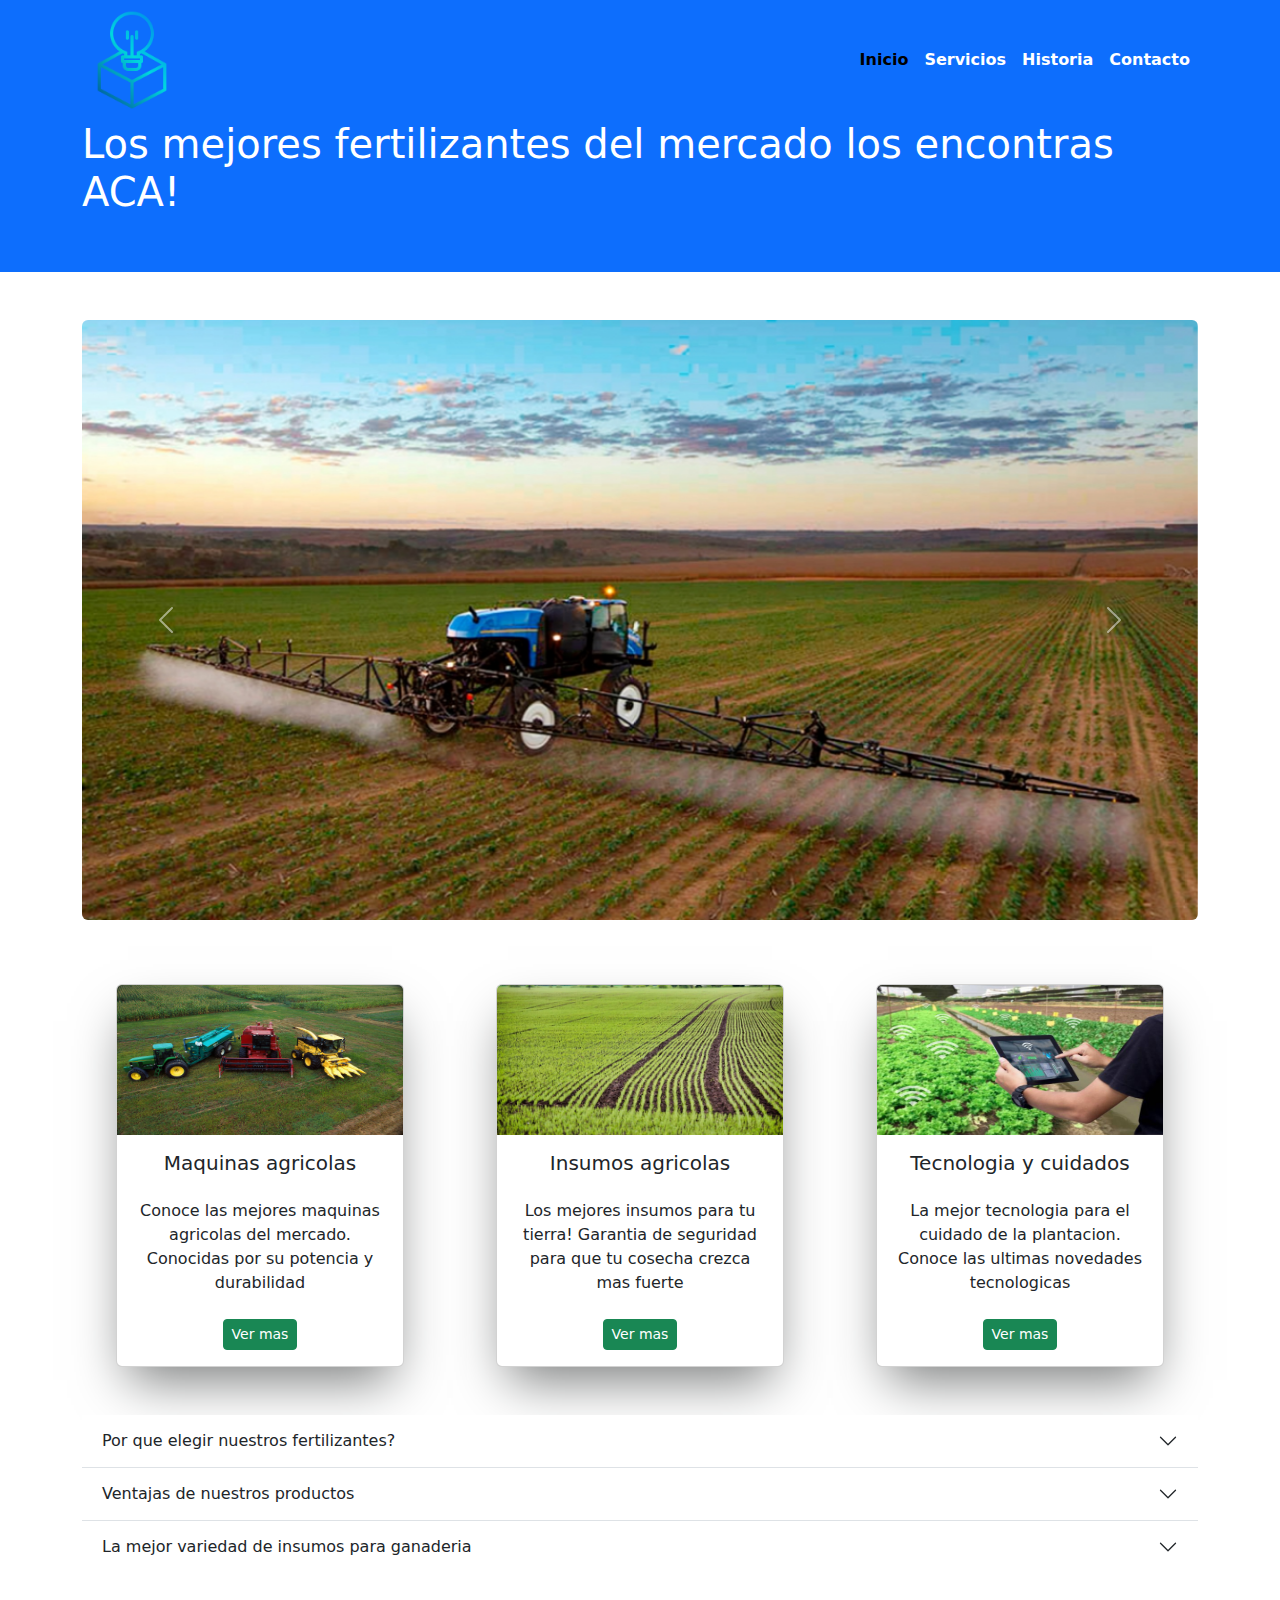
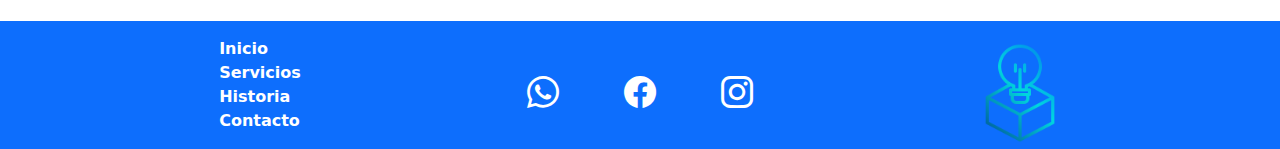
<file: index.html>
<!DOCTYPE html>
<html lang="en">
<head>
    <meta charset="UTF-8" />
    <meta http-equiv="X-UA-Compatible" content="IE=edge" />
    <meta name="viewport" content="width=device-width, initial-scale=1.0" />
    <title>Fertilizantes</title>

    <link href="https://cdn.jsdelivr.net/npm/bootstrap@5.2.0-beta1/dist/css/bootstrap.min.css" rel="stylesheet">
    <link rel="stylesheet" href="https://cdn.jsdelivr.net/npm/bootstrap-icons@1.8.3/font/bootstrap-icons.css">

    <script src="https://cdn.jsdelivr.net/npm/bootstrap@5.2.0-beta1/dist/js/bootstrap.bundle.min.js"></script>

    <link rel="stylesheet" href="./style.css">

</head>
<body>
    <header>
        <nav class="navbar navbar-expand-md bg-primary navbar_modificaciones">
            <div class="container">
              <a class="navbar-brand" href="./index.html">
                <img src="./images/ocurrencia.png" alt="" width="100" height="100" />
              </a>
              <button class="navbar-toggler" type="button" data-bs-toggle="collapse" data-bs-target="#navbarNav" aria-controls="navbarNav" aria-expanded="false" aria-label="Toggle navigation">
                <span class="navbar-toggler-icon"></span>
              </button>
              <div class="collapse navbar-collapse" id="navbarNav">
                <ul class="navbar-nav ms-auto fw-bold">
                  <li class="nav-item">
                    <a class="nav-link active" aria-current="page" href="#">Inicio</a>
                  </li>
                  <li class="nav-item">
                    <a class="nav-link" href="#">Servicios</a>
                  </li>
                  <li class="nav-item">
                    <a class="nav-link" href="#">Historia</a>
                  </li>
                  <li class="nav-item">
                    <a class="nav-link" href="./pages/contacto.html">Contacto</a>
                  </li>
                </ul>
              </div>
            </div>
          </nav>
    </header>


    <main>
        <section class="bg-primary pb-5 text-white">
            <div class="container">
                <h1>Los mejores fertilizantes del mercado los encontras ACA!</h1>    
            </div>

        </section>

        <section class="container mt-5">
            <div id="carouselExampleControls" class="carousel slide" data-bs-ride="carousel">
                <div class="carousel-inner rounded">
                  <div class="carousel-item active">
                    <img src="./images/carrousel 1.jpeg" class="d-block w-100" alt="Imagen 1 para carrousel" height="600" width="300" />
                  </div>
                  <div class="carousel-item">
                    <img src="./images/carrousel 2.jpg" class="d-block w-100" alt="Imagen 2 para carrousel" height="600" width="300" />
                  </div>
                  <div class="carousel-item">
                    <img src="./images/carrousel 3.jpg" class="d-block w-100" alt="Imagen 3 para carrousel" height="600" width="300" />
                  </div>
                </div>
                <button class="carousel-control-prev" type="button" data-bs-target="#carouselExampleControls" data-bs-slide="prev">
                  <span class="carousel-control-prev-icon" aria-hidden="true"></span>
                  <span class="visually-hidden">Anterior</span>
                </button>
                <button class="carousel-control-next" type="button" data-bs-target="#carouselExampleControls" data-bs-slide="next">
                  <span class="carousel-control-next-icon" aria-hidden="true"></span>
                  <span class="visually-hidden">Siguiente</span>
                </button>
              </div>
        </section>

        <section class="mt-5">
            <div class="container">
                <div class="row pt-3">
                    <div class="col-sm-12 col-md-4 d-flex justify-content-center d-flex align-items-center">
                        <article class="card card text-center efectos_tarjetas" style="width: 18rem;">
                            <img src="./images/maquinas agricolas.jpg" class="card-img-top" alt="Maquinas agricolas" height="150" width="300">
                                <div class="card-body">
                                    <h5 class="card-title">Maquinas agricolas</h5>
                                    <p class="card-text my-4">Conoce las mejores maquinas agricolas del mercado. Conocidas por su potencia y durabilidad</p>
                                    <a href="#" class="btn btn-success btn-sm">Ver mas</a>
                                </div>
                        </article>
                    </div>
                    
                    <div class="col-sm-12 col-md-4 d-flex justify-content-center d-flex align-items-center">
                        <article class="card card text-center efectos_tarjetas" style="width: 18rem;">
                            <img src="./images/insumos agricolas.jpg" class="card-img-top" alt="Insumos agricolas" height="150" width="300">
                                <div class="card-body">
                                    <h5 class="card-title">Insumos agricolas</h5>
                                    <p class="card-text my-4">Los mejores insumos para tu tierra! Garantia de seguridad para que tu cosecha crezca mas fuerte</p>
                                    <a href="#" class="btn btn-success btn-sm">Ver mas</a>
                                </div>
                        </article>
                    </div>
                    
                    <div class="col-sm-12 col-md-4 d-flex justify-content-center d-flex align-items-center">
                        <article class="card card text-center efectos_tarjetas" style="width: 18rem;">
                            <img src="./images/sector agropecuario.jpeg" class="card-img-top" alt="Sector agropecuario" height="150" width="300">
                                <div class="card-body">
                                    <h5 class="card-title">Tecnologia y cuidados</h5>
                                    <p class="card-text my-4">La mejor tecnologia para el cuidado de la plantacion. Conoce las ultimas novedades tecnologicas</p>
                                    <a href="#" class="btn btn-success btn-sm">Ver mas</a>
                                </div>
                        </article>
                    </div>
                    
                </div>
            </div>
            
        </section>

        <section class="mt-5">
            <div class="container">
                <div class="accordion accordion-flush" id="accordionFlushExample">
                    <div class="accordion-item">
                      <h2 class="accordion-header" id="flush-headingOne">
                        <button class="accordion-button collapsed" type="button" data-bs-toggle="collapse" data-bs-target="#flush-collapseOne" aria-expanded="false" aria-controls="flush-collapseOne">
                          Por que elegir nuestros fertilizantes?
                        </button>
                      </h2>
                      <div id="flush-collapseOne" class="accordion-collapse collapse" aria-labelledby="flush-headingOne" data-bs-parent="#accordionFlushExample">
                        <div class="accordion-body">Lorem ipsum dolor sit amet consectetur adipisicing elit. Iure maiores, dolor eius nemo necessitatibus error. Cupiditate molestias dolore harum quasi explicabo, laborum quam qui, quos similique illo consequatur culpa enim.</div>
                      </div>
                    </div>
                    <div class="accordion-item">
                      <h2 class="accordion-header" id="flush-headingTwo">
                        <button class="accordion-button collapsed" type="button" data-bs-toggle="collapse" data-bs-target="#flush-collapseTwo" aria-expanded="false" aria-controls="flush-collapseTwo">
                          Ventajas de nuestros productos
                        </button>
                      </h2>
                      <div id="flush-collapseTwo" class="accordion-collapse collapse" aria-labelledby="flush-headingTwo" data-bs-parent="#accordionFlushExample">
                        <div class="accordion-body">Lorem ipsum dolor sit amet consectetur adipisicing elit. Libero quia voluptas repellat eveniet nobis ratione, quae, consequatur quisquam quis deserunt officiis cum quos id ad asperiores placeat? Possimus, tempora voluptatibus</div>
                      </div>
                    </div>
                    <div class="accordion-item">
                      <h2 class="accordion-header" id="flush-headingThree">
                        <button class="accordion-button collapsed" type="button" data-bs-toggle="collapse" data-bs-target="#flush-collapseThree" aria-expanded="false" aria-controls="flush-collapseThree">
                          La mejor variedad de insumos para ganaderia
                        </button>
                      </h2>
                      <div id="flush-collapseThree" class="accordion-collapse collapse" aria-labelledby="flush-headingThree" data-bs-parent="#accordionFlushExample">
                        <div class="accordion-body">Lorem ipsum dolor sit, amet consectetur adipisicing elit. Possimus cupiditate repudiandae qui ipsa consectetur voluptates voluptatum earum error, sit laboriosam tempore quaerat quis laborum facere maiores velit pariatur reiciendis odio!</div>
                      </div>
                    </div>
                  </div>
            </div>
        </section>






    </main>

    <footer class="bg-primary mt-5">
        <div class="container ">
            <div class="row pt-3">
                <div class="col-sm-12 col-md-4 d-flex justify-content-center d-flex align-items-center">
                    <ul class="fw-bold list-unstyled">
                        <li>
                            <a href="" class="text-white text-decoration-none">Inicio</a>
                        </li>

                        <li>
                            <a href="" class="text-white text-decoration-none">Servicios</a>
                        </li>

                        <li>
                            <a href="" class="text-white text-decoration-none">Historia</a>
                        </li>

                        <li>
                            <a href="" class="text-white text-decoration-none">Contacto</a>
                        </li>                        

                    </ul>
                </div>

                <div class="col-sm-12 col-md-4 d-flex justify-content-evenly d-flex align-items-center">
                    <a href="https://whatsapp.com" class="text-white fs-2 text-decoration-none">
                        <i class="bi bi-whatsapp"></i>
                    </a>

                    <a href="https://facebook.com" class="text-white fs-2 text-decoration-none">
                        <i class="bi bi-facebook"></i>
                    </a>

                    <a href="https://instagram.com" class="text-white fs-2 text-decoration-none">
                        <i class="bi bi-instagram"></i>
                    </a>
                </div>

                <div class="col-sm-12 col-md-4 d-flex justify-content-center d-flex align-items-center">
                    <a href="./index.html">
                        <img src="./images/ocurrencia.png" alt="logo" width="100" height="100" />
                    </a>
                </div>
            </div>
        </div>
    </footer>



</body>
</html>
</file>
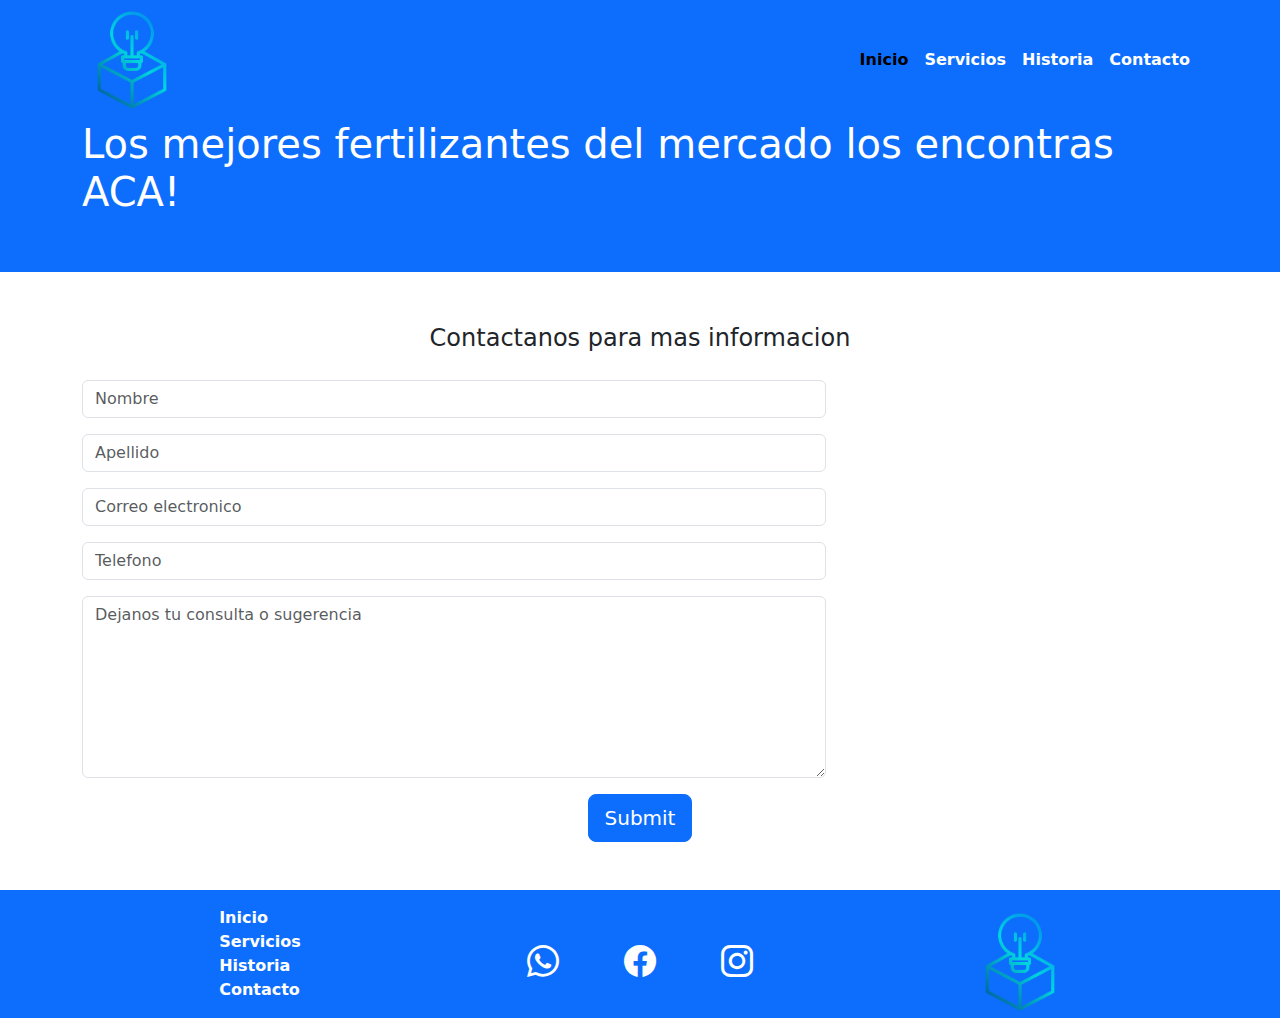
<file: pages/contacto.html>
<!DOCTYPE html>
<html lang="en">
<head>
    <meta charset="UTF-8" />
    <meta http-equiv="X-UA-Compatible" content="IE=edge" />
    <meta name="viewport" content="width=device-width, initial-scale=1.0" />
    <title>Document</title>

    <link href="https://cdn.jsdelivr.net/npm/bootstrap@5.2.0-beta1/dist/css/bootstrap.min.css" rel="stylesheet">
    <link rel="stylesheet" href="https://cdn.jsdelivr.net/npm/bootstrap-icons@1.8.3/font/bootstrap-icons.css">

    <script src="https://cdn.jsdelivr.net/npm/bootstrap@5.2.0-beta1/dist/js/bootstrap.bundle.min.js"></script>

    <link rel="stylesheet" href="../style.css">

</head>
<body>
    <header>
        <nav class="navbar navbar-expand-md bg-primary navbar_modificaciones">
            <div class="container">
              <a class="navbar-brand" href="../index.html">
                <img src="../images/ocurrencia.png" alt="" width="100" height="100" />
              </a>
              <button class="navbar-toggler" type="button" data-bs-toggle="collapse" data-bs-target="#navbarNav" aria-controls="navbarNav" aria-expanded="false" aria-label="Toggle navigation">
                <span class="navbar-toggler-icon"></span>
              </button>
              <div class="collapse navbar-collapse" id="navbarNav">
                <ul class="navbar-nav ms-auto fw-bold">
                  <li class="nav-item">
                    <a class="nav-link active" aria-current="page" href="../index.html">Inicio</a>
                  </li>
                  <li class="nav-item">
                    <a class="nav-link" href="">Servicios</a>
                  </li>
                  <li class="nav-item">
                    <a class="nav-link" href="">Historia</a>
                  </li>
                  <li class="nav-item">
                    <a class="nav-link" href="">Contacto</a>
                  </li>
                </ul>
              </div>
            </div>
          </nav>
    </header>

    <main>
        <section class="bg-primary pb-5 text-white">
            <div class="container">
                <h1>Los mejores fertilizantes del mercado los encontras ACA!</h1>    
            </div>

        </section>       


        <section class="mt-5">
            <div class="container">
                <div class="row">
                    <div class="col-md-12">
                        <div class="well well-sm">
                            <form class="form-horizontal" method="post">
                                <fieldset>
                                    <legend class="text-center header">Contactanos para mas informacion</legend>
                
                                        <div class="form-group pt-3">
                                            <span class="col-md-1 col-md-offset-2 text-center"><i class="fa fa-user bigicon"></i></span>
                                            <div class="col-md-8">
                                                <input id="fname" name="name" type="text" placeholder="Nombre" class="form-control">
                                            </div>
                                        </div>
                                        <div class="form-group pt-3">
                                            <span class="col-md-1 col-md-offset-2 text-center"><i class="fa fa-user bigicon"></i></span>
                                            <div class="col-md-8">
                                                <input id="lname" name="name" type="text" placeholder="Apellido" class="form-control">
                                            </div>
                                        </div>
                
                                        <div class="form-group pt-3">
                                            <span class="col-md-1 col-md-offset-2 text-center"><i class="fa fa-envelope-o bigicon"></i></span>
                                            <div class="col-md-8">
                                                <input id="email" name="email" type="text" placeholder="Correo electronico" class="form-control">
                                            </div>
                                        </div>
                
                                        <div class="form-group pt-3">
                                            <span class="col-md-1 col-md-offset-2 text-center"><i class="fa fa-phone-square bigicon"></i></span>
                                            <div class="col-md-8">
                                                <input id="phone" name="phone" type="text" placeholder="Telefono" class="form-control">
                                            </div>
                                        </div>
                
                                        <div class="form-group pt-3">
                                            <span class="col-md-1 col-md-offset-2 text-center"><i class="fa fa-pencil-square-o bigicon"></i></span>
                                            <div class="col-md-8">
                                                <textarea class="form-control" id="message" name="message" placeholder="Dejanos tu consulta o sugerencia" rows="7"></textarea>
                                            </div>
                                        </div>
                
                                        <div class="form-group pt-3">
                                            <div class="col-md-12 text-center">
                                                <button type="submit" class="btn btn-primary btn-lg">Submit</button>
                                            </div>
                                </fieldset>
                            </form>
                        </div>
                    </div>
                </div>
            </div>
        </section>
    </main>




    <footer class="bg-primary mt-5">
        <div class="container ">
            <div class="row pt-3">
                <div class="col-sm-12 col-md-4 d-flex justify-content-center d-flex align-items-center">
                    <ul class="fw-bold list-unstyled">
                        <li>
                            <a href="../index.html" class="text-white text-decoration-none">Inicio</a>
                        </li>

                        <li>
                            <a href="" class="text-white text-decoration-none">Servicios</a>
                        </li>

                        <li>
                            <a href="" class="text-white text-decoration-none">Historia</a>
                        </li>

                        <li>
                            <a href="" class="text-white text-decoration-none">Contacto</a>
                        </li>                        

                    </ul>
                </div>

                <div class="col-sm-12 col-md-4 d-flex justify-content-evenly d-flex align-items-center">
                    <a href="https://whatsapp.com" class="text-white fs-2 text-decoration-none">
                        <i class="bi bi-whatsapp"></i>
                    </a>

                    <a href="https://facebook.com" class="text-white fs-2 text-decoration-none">
                        <i class="bi bi-facebook"></i>
                    </a>

                    <a href="https://instagram.com" class="text-white fs-2 text-decoration-none">
                        <i class="bi bi-instagram"></i>
                    </a>
                </div>

                <div class="col-sm-12 col-md-4 d-flex justify-content-center d-flex align-items-center">
                    <a href="../index.html">
                        <img src="../images/ocurrencia.png" alt="logo" width="100" height="100" />
                    </a>
                </div>
            </div>
        </div>
    </footer>




    
</body>
</html>
</file>
<file: style.css>
.navbar_modificaciones {
    height: 120px;
}

.navbar_modificaciones a  {
    color: white;
}

.navbar_modificaciones a:hover {
    color: cornflowerblue;
}

.footer_nav a:hover{
    color: cornflowerblue
}

.efectos_tarjetas {
    box-shadow: 0px 25px 50px -12px #7a7c7c;
    transition: transform 0.3s;
    width: 1500px;
}


.efectos_tarjetas:hover {
    transform: translateY(-30px); 
}
</file>
